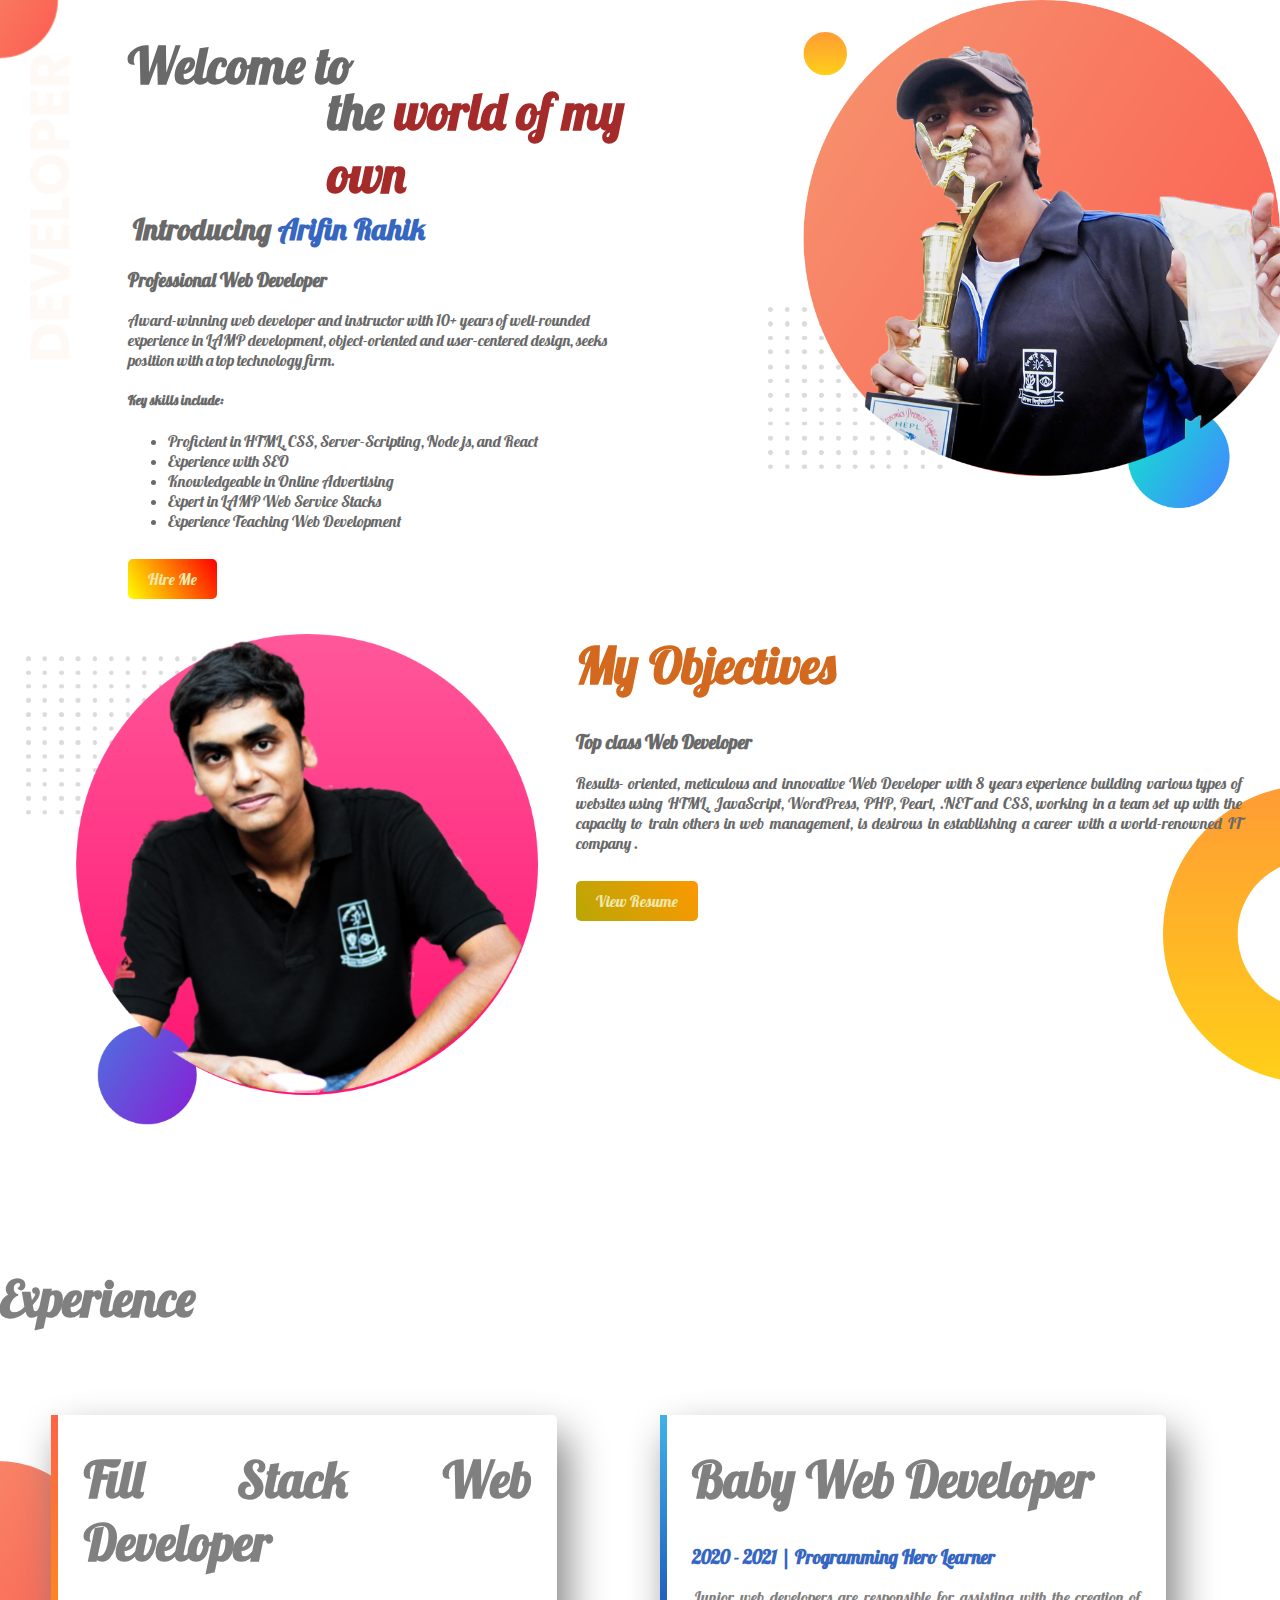
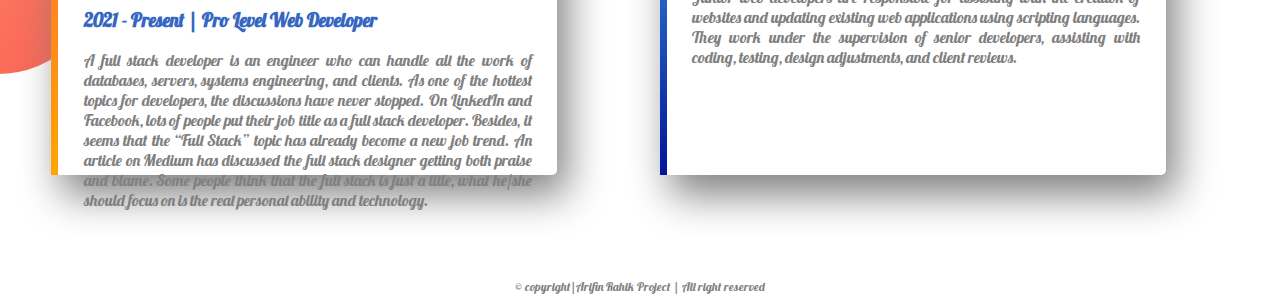
<file: index.html>
<!DOCTYPE html>
<html lang="en">
<head>
    <meta charset="UTF-8">
    <meta http-equiv="X-UA-Compatible" content="IE=edge">
    <meta name="viewport" content="width=device-width, initial-scale=1.0">
    <title>Arifin Rahik</title>
    <link rel="preconnect" href="https://fonts.gstatic.com">
<link href="https://fonts.googleapis.com/css2?family=Lobster&display=swap" rel="stylesheet">
    <link rel="stylesheet" href="style.css">
</head>
<body>
    <section class="first-part">
        <div class="top-half-width">       
        <h1>Welcome to</h1>
        <h1 id="trophy">the <span id="world-of-my-own"> world of my own </span></h1>
        <h3 id="large-h3">Introducing <span Class="rahik-color"> Arifin Rahik </span></h3>
        <h3 id="web-developer">Professional Web Developer</h3>
        <p>Award-winning web developer and instructor with 10+ years of well-rounded experience in LAMP development, object-oriented and user-centered design, seeks position with a top technology firm. </p>
        <h5>Key skills include:</h5>
        <ul>
            <li>Proficient in HTML, CSS, Server-Scripting, Node js, and React
            </li>
            <li>Experience with SEO</li>
            <li>Knowledgeable in Online Advertising</li>
            <li>Expert in LAMP Web Service Stacks</li>
            <li>Experience Teaching Web Development</li>
        </ul>
        <a target="_blank" id="hire" href="https://www.linkedin.com/in/md-mahfuzul-arifin-453429110/">Hire Me</a>
        </div>
        <div class="top-half-width">
            <img src="images/showoff-circle.png" alt="ihe du cricket">
        </div>
    </section>
    <section class="bottom-bg">
        <div id="tsc"> 
            <img src="images/second image tsc.png" alt="">
        </div>
        <div id="objective">
            <h1>My Objectives</h1>
            <h3>Top class Web Developer</h3>
        <p>Results- oriented, meticulous and innovative Web Developer with 8 years experience building various types of websites using HTML, JavaScript, WordPress, PHP, Pearl, .NET and CSS, working in a team set up with the capacity to train others in web management, is desirous in establishing a career with a world-renowned IT company .</p>
        <a id="resume" target="_blank" href="https://drive.google.com/file/d/1mPGmcayNbFJcBQc0yD-2IpexG3DyR2oT/view?usp=sharing">View Resume</a>
        </div>
    </section>
    <section class="experience">
        <h1>Experience</h1>
        <div id="full-stack" class="half-width">
            <h1>Fill Stack Web Developer</h1>
            <h3 Class="rahik-color">2021 - Present | Pro Level Web Developer</h3>
            <p>A full stack developer is an engineer who can handle all the work of databases, servers, systems engineering, and clients.

                As one of the hottest topics for developers, the discussions have never stopped. On LinkedIn and Facebook, lots of people put their job title as a full stack developer. Besides, it seems that the “Full Stack” topic has already become a new job trend. An article on Medium has discussed the full stack designer getting both praise and blame. Some people think that the full stack is just a title, what he/she should focus on is the real personal ability and technology.</p>
        </div>
        <div id="baby-dev" class="half-width">
            <h1>Baby Web Developer</h1>
            <h3 Class="rahik-color"> 2020 - 2021 | Programming Hero Learner</h3>
            <p>Junior web developers are responsible for assisting with the creation of websites and updating existing web applications using scripting languages. They work under the supervision of senior developers, assisting with coding, testing, design adjustments, and client reviews.</p>
        </div>
    </section>
    <footer>
        <p>
        © copyright|Arifin Rahik Project | All right reserved
    </p>
    </footer>
</body>
</html>
</file>
<file: style.css>
body{
    margin: 0px;
    font-family: 'Lobster', cursive;
    color: gray;
}
h1{
    font-size: 50px;
}
#large-h3{
    font-size: 30px;
    margin: -30px;
    padding-left: 35px;
}
#trophy{
    padding-left: 200px;
    margin-top: -50px;
}
#world-of-my-own{
    color: brown
}
.rahik-color{
    color: rgb(53, 102, 194);
}
#web-developer{
    margin-top: 50px;
}
.top-half-width{
    width: 40%;
    float: left;
    padding-left: 2%;
    margin-left: 8%;
    color: dimgray;
}
.top-half-width img{
    width: 100%;
}
.first-part{
    background-image: url(images/top-banner.png);
    background-repeat: no-repeat;
}
section{
    height: 600px;
}
#hire{
    text-decoration: none;
    background-image: linear-gradient(60deg, yellow, red);
    padding: 10px 20px;
    border: none;
    border-radius: 5px;
    color: palegoldenrod;
    line-height: 4;
}
#tsc{
    width: 40%;
    float: left;
    padding-left: 2%;
    padding-right: 3%;
}
#tsc img{
    width: 100%;
}
#objective{
    text-align: justify;
    padding-right: 3%;
    color: dimgray;
    
}
#objective h1{
    color: chocolate;
}
#resume{
    text-decoration: none;
    background-image: linear-gradient(60deg, rgb(185, 167, 5), rgb(252, 152, 1));
    padding: 10px 20px;
    border: none;
    border-radius: 5px;
    color: palegoldenrod;
    line-height: 4;
}
.bottom-bg{
    background-image: url(images/dream-bg.png);
    background-repeat: no-repeat;
    background-position: right;
}
.half-width{
    width: 35%;
    float: left;
    padding-left: 2%;
    padding-right: 2%;
    text-align: justify;
    box-shadow: 10px 20px 40px gray;
    height: 60%;
    border-radius: 5px;
    margin: 4%;
    background-color: white;
}
.experience{
    background-image: url(images/exp-bg.png);
    background-repeat: no-repeat;
    background-position: left;
    
    
}
#full-stack{
    border-left: 7px solid orangered;
    border-image: linear-gradient(tomato , orange);
    border-image-slice: 1;
}
#baby-dev{
    border-left: 7px solid rgb(32, 10, 158);
    border-image: linear-gradient(180deg, rgb(64, 178, 231), rgb(4, 19, 155));
    border-image-slice: 1;
}
footer p{text-align: center;
    font-size: 12px;
}
</file>
